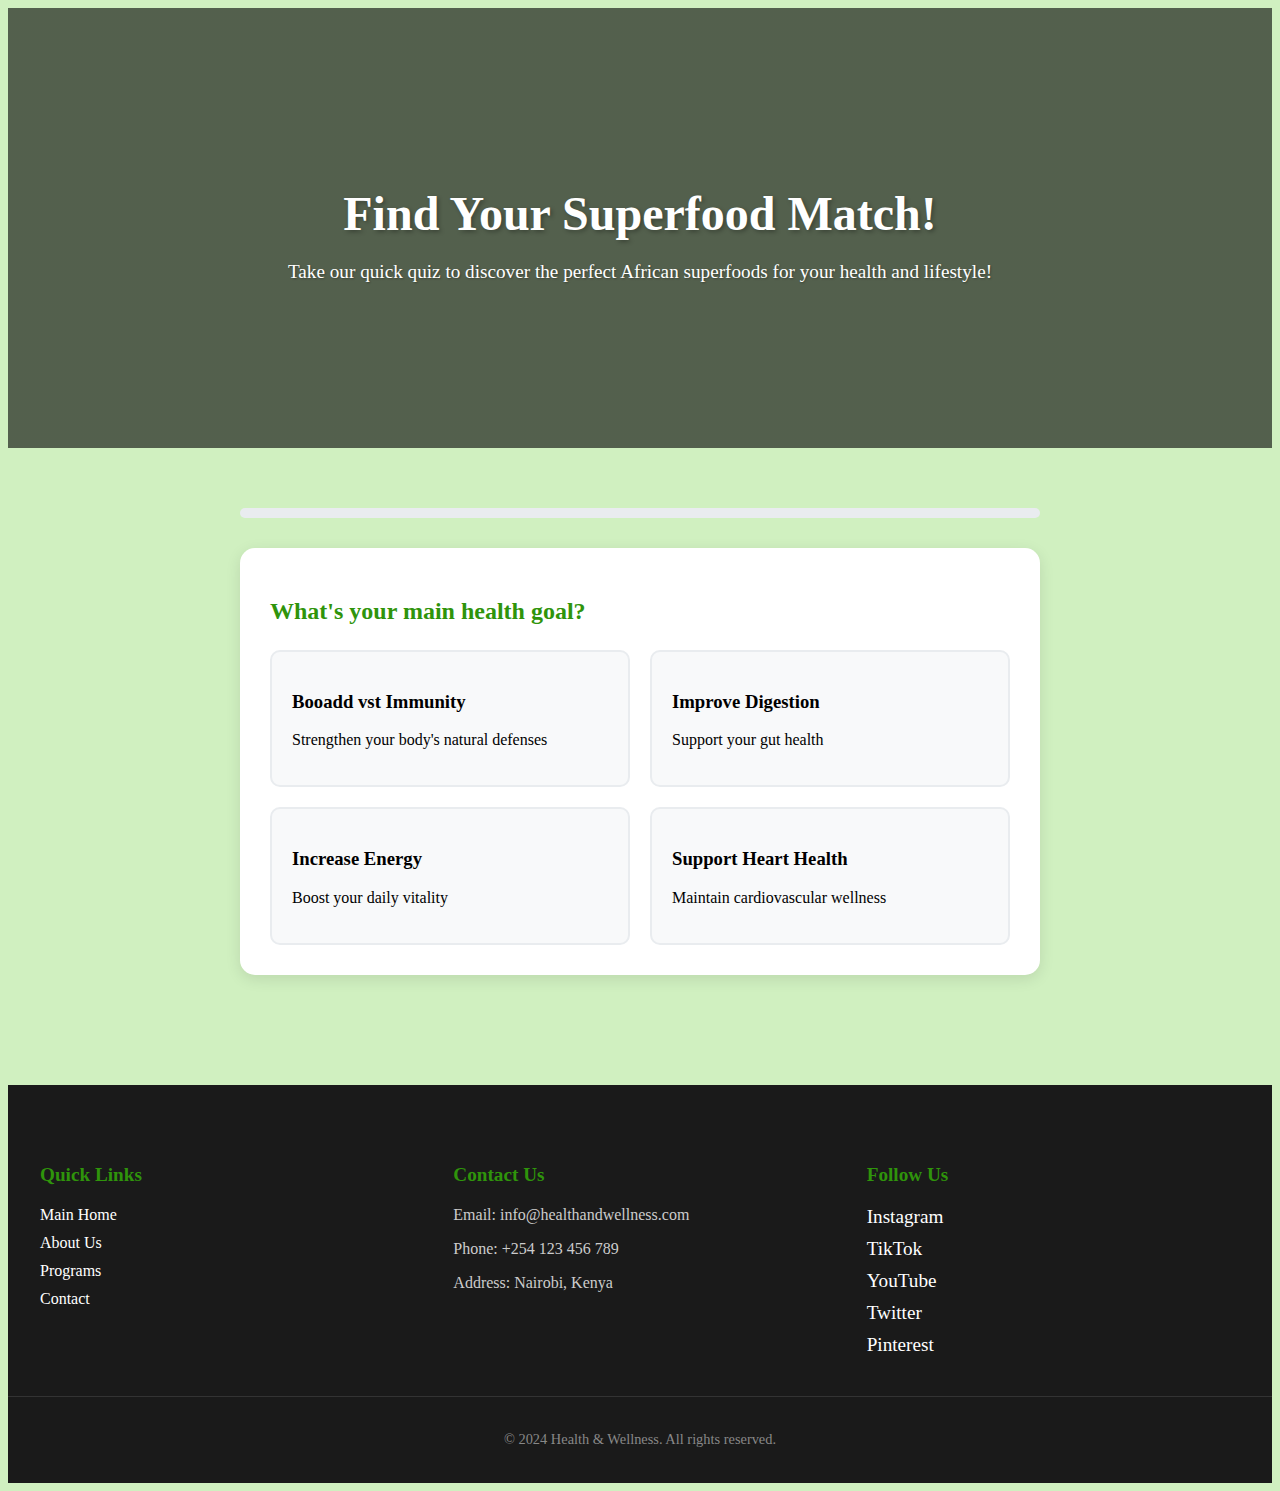
<file: quiz.html>
<!DOCTYPE html>
<html lang="en">
<head>
    <meta charset="UTF-8">
    <meta name="viewport" content="width=device-width, initial-scale=1.0">
    <title>Find Your Superfood Match - Health & Wellness</title>
    <link rel="stylesheet" href="style.css">
    <style>
        .quiz-hero {
            background: linear-gradient(rgba(0, 0, 0, 0.6), rgba(0, 0, 0, 0.6)),
                        url('https://images.unsplash.com/photo-1598009503747-f34d53b7df16?w=800&auto=format');
            background-size: cover;
            background-position: center;
            height: 400px;
            display: flex;
            align-items: center;
            justify-content: center;
            text-align: center;
            color: white;
            padding: 20px;
        }

        .quiz-hero-content {
            max-width: 800px;
        }

        .quiz-hero-content h1 {
            font-size: 3em;
            margin-bottom: 20px;
            text-shadow: 2px 2px 4px rgba(0, 0, 0, 0.3);
        }

        .quiz-hero-content p {
            font-size: 1.2em;
            text-shadow: 1px 1px 2px rgba(0, 0, 0, 0.3);
        }

        .quiz-container {
            max-width: 800px;
            margin: 40px auto;
            padding: 20px;
        }

        .quiz-question {
            background: white;
            border-radius: 15px;
            padding: 30px;
            margin-bottom: 30px;
            box-shadow: 0 4px 15px rgba(0, 0, 0, 0.1);
            display: none;
            animation: fadeIn 0.5s ease;
        }

        .quiz-question.active {
            display: block;
        }

        .question-text {
            font-size: 1.5em;
            margin-bottom: 25px;
            color: #2f940b;
        }

        .options-grid {
            display: grid;
            grid-template-columns: repeat(auto-fit, minmax(250px, 1fr));
            gap: 20px;
        }

        .option-card {
            background: #f8f9fa;
            border: 2px solid #e9ecef;
            border-radius: 10px;
            padding: 20px;
            cursor: pointer;
            transition: all 0.3s ease;
            position: relative;
            overflow: hidden;
        }

        .option-card::before {
            content: '';
            position: absolute;
            top: 0;
            left: 0;
            width: 100%;
            height: 100%;
            background-size: cover;
            background-position: center;
            opacity: 0.1;
            transition: opacity 0.3s ease;
        }

        .option-card:hover::before {
            opacity: 0.2;
        }

        .option-card[data-value="immunity"]::before {
            background-image: url('https://images.unsplash.com/photo-1576089172869-4f5e1c1f3a2f?w=500&auto=format');
        }

        .option-card[data-value="digestion"]::before {
            background-image: url('https://images.unsplash.com/photo-1547592166-23ac45744acd?w=500&auto=format');
        }

        .option-card[data-value="energy"]::before {
            background-image: url('https://images.unsplash.com/photo-1517838277536-f5f99be501cd?w=500&auto=format');
        }

        .option-card[data-value="heart"]::before {
            background-image: url('https://images.unsplash.com/photo-1579684385127-1ef15d508118?w=500&auto=format');
        }

        .option-card.selected {
            background: #e8f5e9;
            border-color: #2f940b;
        }

        .quiz-navigation {
            display: flex;
            justify-content: space-between;
            margin-top: 30px;
        }

        .nav-button {
            background: #2f940b;
            color: white;
            border: none;
            padding: 12px 25px;
            border-radius: 25px;
            cursor: pointer;
            transition: all 0.3s ease;
        }

        .nav-button:hover {
            background: #1f6b08;
            transform: translateY(-2px);
        }

        .nav-button:disabled {
            background: #ccc;
            cursor: not-allowed;
        }

        .progress-bar {
            width: 100%;
            height: 10px;
            background: #e9ecef;
            border-radius: 5px;
            margin-bottom: 30px;
            overflow: hidden;
        }

        .progress {
            width: 0%;
            height: 100%;
            background: #2f940b;
            transition: width 0.3s ease;
        }

        .result-section {
            text-align: center;
            padding: 40px;
            background: linear-gradient(135deg, #ffffff 0%, #f8f9fa 100%);
            border-radius: 25px;
            box-shadow: 0 8px 30px rgba(0, 0, 0, 0.1);
            display: none;
            position: relative;
            overflow: hidden;
            border: 2px solid #e8f5e9;
        }

        .result-section::before {
            content: '';
            position: absolute;
            top: 0;
            left: 0;
            width: 100%;
            height: 100%;
            background-image: url('https://images.unsplash.com/photo-1593691509543-c55fb32e5cee?w=800&auto=format');
            background-size: cover;
            background-position: center;
            opacity: 0.05;
            z-index: 0;
        }

        .result-section > * {
            position: relative;
            z-index: 1;
        }

        .superfood-icon {
            font-size: 5em;
            margin-bottom: 20px;
            animation: bounce 2s infinite;
            background: linear-gradient(135deg, #2f940b 0%, #1f6b08 100%);
            -webkit-background-clip: text;
            -webkit-text-fill-color: transparent;
            text-shadow: 2px 2px 4px rgba(0, 0, 0, 0.1);
        }

        .superfood-name {
            font-size: 2.5em;
            color: #2f940b;
            margin-bottom: 15px;
            font-weight: 700;
            text-shadow: 1px 1px 2px rgba(0, 0, 0, 0.1);
        }

        .personalized-message {
            font-size: 1.4em;
            color: #2f940b;
            margin: 20px 0;
            font-weight: 600;
            line-height: 1.6;
            padding: 15px 25px;
            background: rgba(47, 148, 11, 0.1);
            border-radius: 15px;
            display: inline-block;
            animation: fadeInUp 0.8s ease;
        }

        .superfood-description {
            font-size: 1.2em;
            color: #666;
            margin: 30px auto;
            line-height: 1.8;
            max-width: 600px;
            padding: 20px;
            background: white;
            border-radius: 15px;
            box-shadow: 0 4px 15px rgba(0, 0, 0, 0.05);
            animation: fadeInUp 1s ease;
        }

        .result-actions {
            display: flex;
            gap: 20px;
            justify-content: center;
            margin: 40px 0;
            flex-wrap: wrap;
            animation: fadeInUp 1.2s ease;
        }

        .action-btn {
            display: inline-flex;
            align-items: center;
            padding: 18px 35px;
            border-radius: 30px;
            text-decoration: none;
            font-weight: 600;
            transition: all 0.3s ease;
            border: none;
            cursor: pointer;
            font-size: 1.1em;
            text-transform: uppercase;
            letter-spacing: 1px;
        }

        .action-btn i {
            margin-right: 12px;
            font-size: 1.3em;
        }

        .download-btn {
            background: linear-gradient(135deg, #2f940b 0%, #1f6b08 100%);
            color: white;
            box-shadow: 0 4px 15px rgba(47, 148, 11, 0.3);
        }

        .download-btn:hover {
            transform: translateY(-3px);
            box-shadow: 0 6px 20px rgba(47, 148, 11, 0.4);
        }

        .retake-btn {
            background: white;
            color: #2f940b;
            border: 2px solid #2f940b;
        }

        .retake-btn:hover {
            background: #e8f5e9;
            transform: translateY(-3px);
            box-shadow: 0 4px 15px rgba(0, 0, 0, 0.1);
        }

        @keyframes fadeInUp {
            from {
                opacity: 0;
                transform: translateY(20px);
            }
            to {
                opacity: 1;
                transform: translateY(0);
            }
        }

        @keyframes bounce {
            0%, 100% { transform: translateY(0); }
            50% { transform: translateY(-10px); }
        }

        @media (max-width: 768px) {
            .quiz-container {
                padding: 15px;
            }

            .quiz-question {
                padding: 20px;
            }

            .question-text {
                font-size: 1.2em;
            }

            .options-grid {
                grid-template-columns: 1fr;
            }

            .result-section {
                padding: 30px 20px;
            }

            .superfood-name {
                font-size: 2em;
            }

            .personalized-message {
                font-size: 1.2em;
                padding: 12px 20px;
            }

            .result-actions {
                flex-direction: column;
                gap: 15px;
            }

            .action-btn {
                width: 100%;
                justify-content: center;
            }
        }

        #footer {
            background: #1a1a1a;
            color: white;
            padding: 60px 0 20px;
            margin-top: 60px;
        }

        .footer-content {
            max-width: 1200px;
            margin: 0 auto;
            display: grid;
            grid-template-columns: repeat(auto-fit, minmax(250px, 1fr));
            gap: 40px;
            padding: 0 20px;
        }

        .footer-section h3 {
            color: #2f940b;
            margin-bottom: 20px;
            font-size: 1.2em;
        }

        .footer-section ul {
            list-style: none;
            padding: 0;
        }

        .footer-section ul li {
            margin-bottom: 10px;
        }

        .footer-section ul li a {
            color: #fff;
            text-decoration: none;
            transition: color 0.3s ease;
        }

        .footer-section ul li a:hover {
            color: #2f940b;
        }

        .footer-section p {
            margin-bottom: 10px;
            color: #ccc;
        }

        .social-links {
    display: flex;
    flex-direction: column; /* Stack links vertically */
    gap: 10px; /* Adjust space between links */
}

.social-links a {
    color: white;
    font-size: 1.2em; /* Reduce size */
    transition: color 0.3s ease;
    text-decoration: none; /* Remove underline */
}

.social-links a:hover {
    color: #2f940b;
}


        .footer-bottom {
            text-align: center;
            margin-top: 40px;
            padding-top: 20px;
            border-top: 1px solid #333;
        }

        .footer-bottom p {
            color: #888;
            font-size: 0.9em;
        }

        @media (max-width: 768px) {
            .footer-content {
                grid-template-columns: 1fr;
                text-align: center;
            }

            .social-links {
                justify-content: center;
            }
        }
    </style>
</head>
<body>
    <div class="quiz-hero">
        <div class="quiz-hero-content">
            <h1>Find Your Superfood Match!</h1>
            <p>Take our quick quiz to discover the perfect African superfoods for your health and lifestyle!</p>
        </div>
    </div>

    <div class="quiz-container">
        <div class="progress-bar">
            <div class="progress"></div>
        </div>

        <div class="quiz-question active" data-question="1">
            <h2 class="question-text">What's your main health goal?</h2>
            <div class="options-grid">
                <div class="option-card" data-value="immunity">
                    <h3>Booadd  vst Immunity</h3>
                    <p>Strengthen your body's natural defenses</p>
                </div>
                <div class="option-card" data-value="digestion">
                    <h3>Improve Digestion</h3>
                    <p>Support your gut health</p>
                </div>
                <div class="option-card" data-value="energy">
                    <h3>Increase Energy</h3>
                    <p>Boost your daily vitality</p>
                </div>
                <div class="option-card" data-value="heart">
                    <h3>Support Heart Health</h3>
                    <p>Maintain cardiovascular wellness</p>
                </div>
            </div>
        </div>

        <div class="quiz-question" data-question="2">
            <h2 class="question-text">How do you prefer consuming superfoods?</h2>
            <div class="options-grid">
                <div class="option-card" data-value="smoothies">
                    <h3>Smoothies</h3>
                    <p>Quick and refreshing drinks</p>
                </div>
                <div class="option-card" data-value="teas">
                    <h3>Teas</h3>
                    <p>Warm and comforting beverages</p>
                </div>
                <div class="option-card" data-value="cooking">
                    <h3>Cooking</h3>
                    <p>Incorporated into meals</p>
                </div>
                <div class="option-card" data-value="supplements">
                    <h3>Supplements</h3>
                    <p>Easy-to-take capsules or powders</p>
                </div>
            </div>
        </div>

        <div class="quiz-question" data-question="3">
            <h2 class="question-text">What's your activity level?</h2>
            <div class="options-grid">
                <div class="option-card" data-value="sedentary">
                    <h3>Sedentary</h3>
                    <p>Mostly sitting or light activity</p>
                </div>
                <div class="option-card" data-value="moderate">
                    <h3>Moderate</h3>
                    <p>Regular light exercise</p>
                </div>
                <div class="option-card" data-value="active">
                    <h3>Active</h3>
                    <p>Regular moderate exercise</p>
                </div>
                <div class="option-card" data-value="highly-active">
                    <h3>Highly Active</h3>
                    <p>Intensive regular exercise</p>
                </div>
            </div>
        </div>

        <div class="quiz-question" data-question="4">
            <h2 class="question-text">Do you have any dietary restrictions?</h2>
            <div class="options-grid">
                <div class="option-card" data-value="vegan">
                    <h3>Vegan</h3>
                    <p>No animal products</p>
                </div>
                <div class="option-card" data-value="gluten-free">
                    <h3>Gluten-free</h3>
                    <p>No wheat or gluten</p>
                </div>
                <div class="option-card" data-value="no-restrictions">
                    <h3>No Restrictions</h3>
                    <p>Eat everything</p>
                </div>
                <div class="option-card" data-value="low-carb">
                    <h3>Low-carb</h3>
                    <p>Limited carbohydrates</p>
                </div>
            </div>
        </div>

        <div class="quiz-question" data-question="5">
            <h2 class="question-text">What's your biggest wellness challenge?</h2>
            <div class="options-grid">
                <div class="option-card" data-value="fatigue">
                    <h3>Fatigue</h3>
                    <p>Low energy levels</p>
                </div>
                <div class="option-card" data-value="skin">
                    <h3>Skin Health</h3>
                    <p>Looking for better skin</p>
                </div>
                <div class="option-card" data-value="gut">
                    <h3>Gut Health</h3>
                    <p>Digestive issues</p>
                </div>
                <div class="option-card" data-value="weight">
                    <h3>Weight Management</h3>
                    <p>Maintaining healthy weight</p>
                </div>
            </div>
        </div>

        <div class="result-section">
            <div class="superfood-icon">🌿</div>
            <h2 class="superfood-name">Your Perfect Superfood Match</h2>
            <p class="personalized-message"></p>
            <p class="superfood-description"></p>
            <div class="result-actions">
                <a href="#" class="action-btn download-btn">
                    <i class="fas fa-download"></i> Download Your Superfood Guide
                </a>
                <button class="action-btn retake-btn" onclick="retakeQuiz()">
                    <i class="fas fa-redo"></i> Retake Quiz
                </button>
            </div>
        </div>
    </div>

    <footer id="footer">
        <div class="footer-content">
            <div class="footer-section">
                <h3>Quick Links</h3>
                <ul>
                    <li><a href="index.html">Main Home</a></li>
                    <li><a href="index.html#about">About Us</a></li>
                    <li><a href="index.html#wellness-articles">Programs</a></li>
                    <li><a href="index.html#contact">Contact</a></li>
                </ul>
            </div>
            <div class="footer-section">
                <h3>Contact Us</h3>
                <p>Email: info@healthandwellness.com</p>
                <p>Phone: +254 123 456 789</p>
                <p>Address: Nairobi, Kenya</p>
            </div>
            <div class="footer-section">
                <h3>Follow Us</h3>
                <div class="social-links">
                    <a href="https://www.instagram.com/health_and_wellness_254?igsh=ajh6M3MwNXhrbjBq" target="_blank"><i class="fab fa-instagram"></i> Instagram</a>
                    <a href="https://www.tiktok.com/@wholebodywellness29?_t=ZM-8upmIcXGKUX&_r=1" target="_blank"><i class="fab fa-tiktok"></i> TikTok</a>
                    <a href="https://www.youtube.com/@healthandwellnessspot" target="_blank"><i class="fab fa-youtube"></i> YouTube</a>
                    <a href="https://x.com/NutritionTipzzz?t=PKk7m4TR4_QXq7apO0rPdw&s=08" target="_blank"><i class="fab fa-twitter"></i> Twitter</a>
                    <a href="https://www.pinterest.com/wholeb0dywellness/" target="_blank"><i class="fab fa-pinterest"></i> Pinterest</a>
                </div>
            </div>
        </div>
        <div class="footer-bottom">
            <p>&copy; 2024 Health & Wellness. All rights reserved.</p>
        </div>
    </footer>

    <script>
        const questions = document.querySelectorAll('.quiz-question');
        const options = document.querySelectorAll('.option-card');
        const progressBar = document.querySelector('.progress');
        const resultSection = document.querySelector('.result-section');
        let currentQuestion = 1;
        let answers = [];

        // Superfood recommendations based on answers
        const superfoods = {
            'immunity-smoothies-sedentary-no-restrictions-fatigue': {
                icon: '🌿',
                name: 'Moringa',
                description: 'Moringa is your perfect match! Packed with vitamins, minerals, and antioxidants, it\'s ideal for boosting immunity and energy levels. Try adding moringa powder to your morning smoothies for a powerful health boost!',
                package: 'basic'
            },
            'digestion-teas-moderate-vegan-gut': {
                icon: '🍵',
                name: 'Hibiscus Tea',
                description: 'Hibiscus tea is your ideal superfood! Rich in antioxidants and known for its digestive benefits, it\'s perfect for supporting gut health. Enjoy it as a refreshing tea throughout the day.',
                package: 'premium'
            },
            'energy-cooking-active-gluten-free-weight': {
                icon: '🍠',
                name: 'Sweet Potato',
                description: 'Sweet potato is your perfect match! A nutrient-dense superfood that provides sustained energy and supports weight management. Incorporate it into your meals for a healthy, filling option.',
                package: 'premium'
            },
            'heart-supplements-highly-active-low-carb-skin': {
                icon: '🥑',
                name: 'Baobab',
                description: 'Baobab is your ideal superfood! Rich in vitamin C and antioxidants, it supports heart health and skin vitality. Take it as a supplement or add the powder to your post-workout smoothies.',
                package: 'family'
            }
        };

        // Update progress bar
        function updateProgress() {
            const progress = ((currentQuestion - 1) / (questions.length - 1)) * 100;
            progressBar.style.width = `${progress}%`;
        }

        // Show/hide questions
        function showQuestion(questionNumber) {
            questions.forEach(q => q.classList.remove('active'));
            questions[questionNumber - 1].classList.add('active');
            updateProgress();
        }

        // Handle option selection
        options.forEach(option => {
            option.addEventListener('click', () => {
                const question = option.closest('.quiz-question');
                const questionOptions = question.querySelectorAll('.option-card');
                questionOptions.forEach(opt => opt.classList.remove('selected'));
                option.classList.add('selected');

                // Automatically progress to next question after a short delay
                setTimeout(() => {
                    if (currentQuestion < questions.length) {
                        currentQuestion++;
                        showQuestion(currentQuestion);
                    } else {
                        showResults();
                    }
                }, 500);
            });
        });

        // Show results
        function showResults() {
            const answerKey = answers.join('-');
            const superfood = superfoods[answerKey] || {
                icon: '🌿',
                name: 'Moringa',
                description: 'Moringa is your perfect match! Packed with vitamins, minerals, and antioxidants, it\'s ideal for boosting immunity and energy levels. Try adding moringa powder to your morning smoothies for a powerful health boost!',
                package: 'basic'
            };

            document.querySelector('.superfood-icon').textContent = superfood.icon;
            document.querySelector('.superfood-name').textContent = superfood.name;
            document.querySelector('.superfood-description').textContent = superfood.description;
            
            // Add personalized message with animation
            const personalizedMessage = `Great choice! Your body craves ${superfood.name}. This nutrient powerhouse will help you achieve your wellness goals!`;
            const messageElement = document.querySelector('.personalized-message');
            messageElement.textContent = personalizedMessage;
            messageElement.style.opacity = '0';
            messageElement.style.transform = 'translateY(20px)';
            
            // Trigger animations
            setTimeout(() => {
                messageElement.style.opacity = '1';
                messageElement.style.transform = 'translateY(0)';
            }, 100);
            
            resultSection.classList.add('active');
        }

        function retakeQuiz() {
            currentQuestion = 1;
            answers = [];
            document.querySelectorAll('.option-card').forEach(card => card.classList.remove('selected'));
            document.querySelector('.result-section').classList.remove('active');
            showQuestion(1);
        }
    </script>
</body>
</html>
</file>
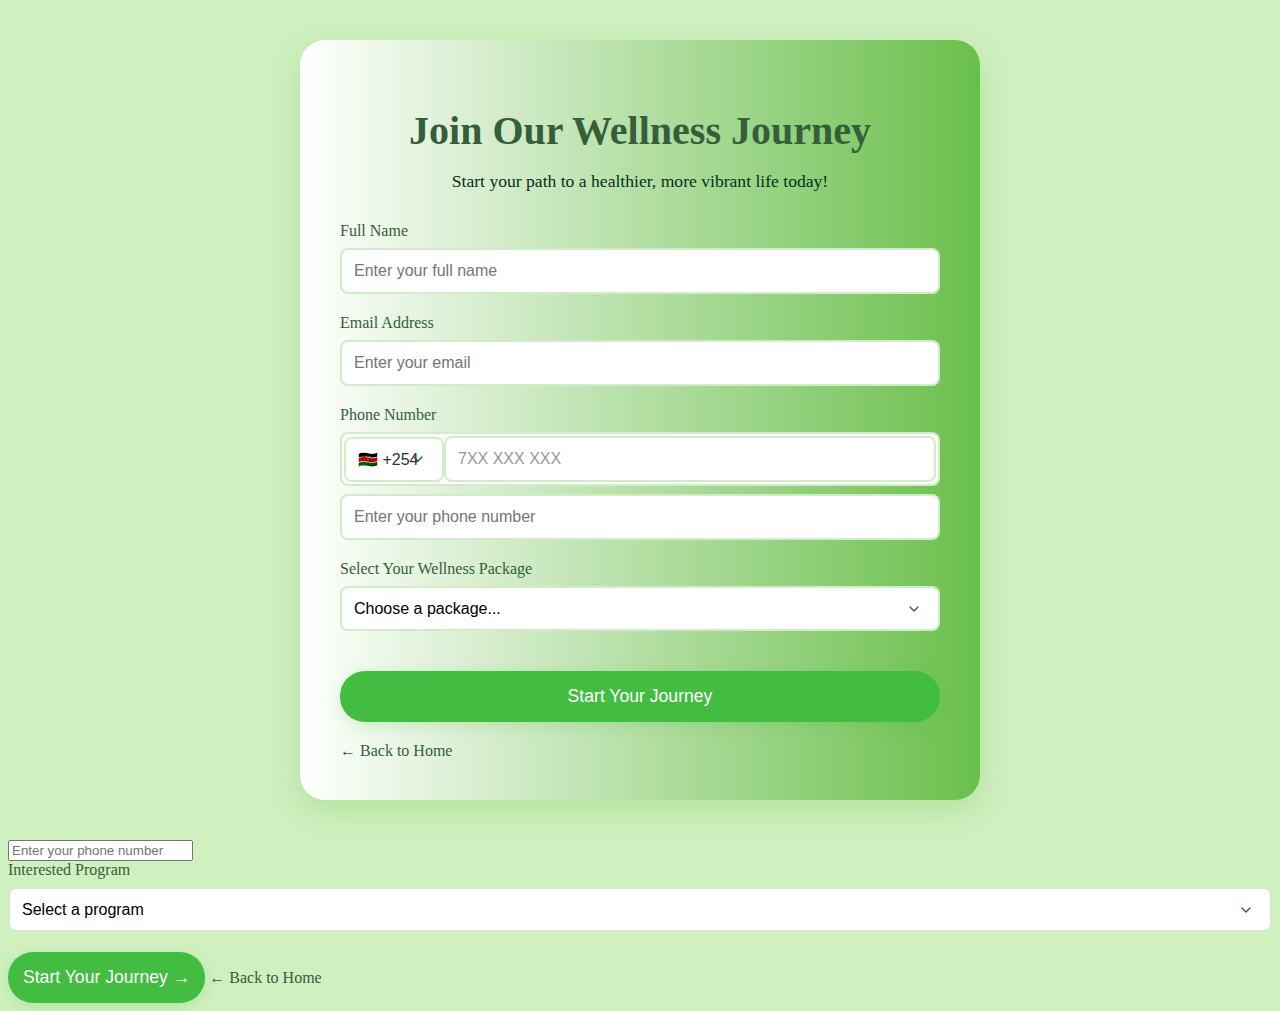
<file: signUp.html>
<!DOCTYPE html>
<html lang="en">
<head>
    <meta charset="UTF-8">
    <meta name="viewport" content="width=device-width, initial-scale=1.0">
    <title>Sign Up - Health and Wellness</title>
    <link rel="stylesheet" href="style.css">
    <style>
        .signup-container {
            width: 90%;
            max-width: 600px;
            margin: 40px auto;
            padding: 40px;
            background: linear-gradient(to right, #FFFFFF, #6ABF4B);
            border-radius: 25px;
            box-shadow: 0 10px 30px rgba(106, 191, 75, 0.3);
            transition: transform 0.3s ease, opacity 0.3s ease;
        }

        .signup-container.fade-out {
            opacity: 0;
            transform: translateY(20px);
        }

        .signup-header {
            text-align: center;
            margin-bottom: 30px;
        }

        .signup-header h1 {
            color: #355e3b;
            font-size: 2.5em;
            margin-bottom: 10px;
            font-family: 'Noto Serif Display', serif;
        }

        .signup-header p {
            color: #013220;
            font-size: 1.1em;
        }

        .signup-form {
            display: flex;
            flex-direction: column;
            gap: 20px;
        }

        .form-group {
            display: flex;
            flex-direction: column;
            gap: 8px;
        }

        .form-group label {
            color: #355e3b;
            font-weight: 500;
        }

        .form-group input, .form-group select {
            padding: 12px;
            border: 2px solid rgba(106, 191, 75, 0.3);
            border-radius: 8px;
            font-size: 1em;
            transition: all 0.3s ease;
            background-color: white;
        }

        .form-group input:focus, .form-group select:focus {
            outline: none;
            border-color: #6ABF4B;
            box-shadow: 0 0 10px rgba(106, 191, 75, 0.2);
        }

        .form-group select {
            padding: 12px;
            border: 2px solid rgba(106, 191, 75, 0.3);
            border-radius: 8px;
            font-size: 1em;
            transition: all 0.3s ease;
            background-color: white;
            cursor: pointer;
            appearance: none;
            background-image: url("data:image/svg+xml;charset=UTF-8,%3csvg xmlns='http://www.w3.org/2000/svg' viewBox='0 0 24 24' fill='none' stroke='%23355e3b' stroke-width='2' stroke-linecap='round' stroke-linejoin='round'%3e%3cpolyline points='6 9 12 15 18 9'%3e%3c/polyline%3e%3c/svg%3e");
            background-repeat: no-repeat;
            background-position: right 1rem center;
            background-size: 1em;
        }

        .form-group select:focus {
            outline: none;
            border-color: #6ABF4B;
            box-shadow: 0 0 10px rgba(106, 191, 75, 0.2);
        }

        .form-group select option {
            padding: 12px;
            background-color: white;
            color: #333;
        }

        .submit-btn {
            background-color: rgb(66, 189, 66);
            color: white;
            padding: 15px;
            border: none;
            border-radius: 25px;
            font-size: 1.1em;
            cursor: pointer;
            transition: all 0.3s ease;
            margin-top: 20px;
            box-shadow: 0 4px 15px rgba(66, 189, 66, 0.2);
        }

        .submit-btn:hover {
            background-color: #2f940b;
            transform: translateY(-2px);
            box-shadow: 0 6px 20px rgba(47, 148, 11, 0.3);
        }

        .back-link {
            display: inline-block;
            margin-top: 20px;
            color: #355e3b;
            text-decoration: none;
            transition: color 0.3s ease;
        }

        .back-link:hover {
            color: #2f940b;
        }

        .error-message {
            color: #dc3545;
            font-size: 0.9em;
            margin-top: 5px;
            display: none;
        }

        .phone-input-group {
            position: relative;
            display: flex;
            align-items: center;
            background: white;
            border: 2px solid rgba(106, 191, 75, 0.3);
            border-radius: 8px;
            padding: 2px;
        }

        .country-select {
            position: relative;
            background: white;
            border: none;
            color: #333;
            font-size: 0.9em;
            cursor: pointer;
            padding: 10px;
            border-right: 1px solid rgba(106, 191, 75, 0.3);
            min-width: 100px;
        }

        .country-select:focus {
            outline: none;
        }

        .country-select option {
            background: white;
            color: #333;
            padding: 10px;
        }

        .phone-input {
            flex: 1;
            padding: 10px;
            border: none;
            font-size: 1em;
            color: #333;
            background: white;
        }

        .phone-input:focus {
            outline: none;
        }

        .phone-input::placeholder {
            color: #999;
        }

        .phone-input-group:focus-within {
            border-color: #6ABF4B;
            box-shadow: 0 0 10px rgba(106, 191, 75, 0.2);
        }

        @media (max-width: 600px) {
            .signup-container {
                width: 95%;
                padding: 20px;
                margin: 20px auto;
            }
        }

        .success-message {
            text-align: center;
            padding: 20px;
            background: rgba(255, 255, 255, 0.9);
            border-radius: 8px;
            margin-top: 20px;
            animation: fadeIn 0.5s ease;
        }

        .success-content {
            display: flex;
            flex-direction: column;
            align-items: center;
            gap: 15px;
        }

        .success-content h2 {
            color: #355e3b;
            font-size: 1.5em;
            margin: 0;
        }

        .loading-spinner {
            width: 40px;
            height: 40px;
            border: 4px solid rgba(106, 191, 75, 0.3);
            border-top: 4px solid #6ABF4B;
            border-radius: 50%;
            animation: spin 1s linear infinite;
        }

        @keyframes spin {
            0% { transform: rotate(0deg); }
            100% { transform: rotate(360deg); }
        }

        @keyframes fadeIn {
            from { opacity: 0; transform: translateY(-10px); }
            to { opacity: 1; transform: translateY(0); }
        }
    </style>
</head>
<body>
    <div class="signup-container">
        <div class="signup-header">
            <h1>Join Our Wellness Journey</h1>
            <p>Start your path to a healthier, more vibrant life today!</p>
        </div>

        <form class="signup-form" id="signupForm">


        <form class="signup-form" id="signupForm" onsubmit="handleSubmit(event)">

        <form class="signup-form" action="#" method="POST">
            <div class="form-group">
                <label for="fullname">Full Name</label>
                <input type="text" id="fullname" name="fullname" required placeholder="Enter your full name">
                <div class="error-message" id="fullnameError"></div>
            </div>
            <div class="form-group">
                <label for="email">Email Address</label>
                <input type="email" id="email" name="email" required placeholder="Enter your email">
                <div class="error-message" id="emailError"></div>
            </div>
            <div class="form-group">
                <label for="phone">Phone Number</label>
                <div class="phone-input-group">
                    <select class="country-select" id="country-code">
                        <option value="+254" selected>🇰🇪 +254</option>
                        <option value="+255">🇹🇿 +255</option>
                        <option value="+256">🇺🇬 +256</option>
                        <option value="+250">🇷🇼 +250</option>
                        <option value="+27">🇿🇦 +27</option>
                        <option value="+234">🇳🇬 +234</option>
                        <option value="+233">🇬🇭 +233</option>
                        <option value="+20">🇪🇬 +20</option>
                        <option value="+1">🇺🇸 +1</option>
                        <option value="+44">🇬🇧 +44</option>
                        <option value="+33">🇫🇷 +33</option>
                        <option value="+49">🇩🇪 +49</option>
                        <option value="+39">🇮🇹 +39</option>
                        <option value="+34">🇪🇸 +34</option>
                        <option value="+31">🇳🇱 +31</option>
                        <option value="+46">🇸🇪 +46</option>
                        <option value="+47">🇳🇴 +47</option>
                        <option value="+45">🇩🇰 +45</option>
                        <option value="+358">🇫🇮 +358</option>
                        <option value="+353">🇮🇪 +353</option>
                        <option value="+351">🇵🇹 +351</option>
                        <option value="+30">🇬🇷 +30</option>
                        <option value="+43">🇦🇹 +43</option>
                        <option value="+41">🇨🇭 +41</option>
                        <option value="+32">🇧🇪 +32</option>
                        <option value="+48">🇵🇱 +48</option>
                        <option value="+36">🇭🇺 +36</option>
                        <option value="+40">🇷🇴 +40</option>
                        <option value="+420">🇨🇿 +420</option>
                        <option value="+421">🇸🇰 +421</option>
                        <option value="+386">🇸🇮 +386</option>
                        <option value="+385">🇭🇷 +385</option>
                        <option value="+382">🇲🇪 +382</option>
                        <option value="+381">🇷🇸 +381</option>
                        <option value="+389">🇲🇰 +389</option>
                        <option value="+355">🇦🇱 +355</option>
                        <option value="+359">🇧🇬 +359</option>
                        <option value="+372">🇪🇪 +372</option>
                        <option value="+371">🇱🇻 +371</option>
                        <option value="+370">🇱🇹 +370</option>
                        <option value="+375">🇧🇾 +375</option>
                        <option value="+380">🇺🇦 +380</option>
                        <option value="+373">🇲🇩 +373</option>
                        <option value="+374">🇦🇲 +374</option>
                        <option value="+995">🇬🇪 +995</option>
                        <option value="+994">🇦🇿 +994</option>
                        <option value="+7">🇷🇺 +7</option>
                        <option value="+90">🇹🇷 +90</option>
                        <option value="+92">🇵🇰 +92</option>
                        <option value="+91">🇮🇳 +91</option>
                        <option value="+86">🇨🇳 +86</option>
                        <option value="+81">🇯🇵 +81</option>
                        <option value="+82">🇰🇷 +82</option>
                        <option value="+84">🇻🇳 +84</option>
                        <option value="+66">🇹🇭 +66</option>
                        <option value="+60">🇲🇾 +60</option>
                        <option value="+62">🇮🇩 +62</option>
                        <option value="+63">🇵🇭 +63</option>
                        <option value="+65">🇸🇬 +65</option>
                        <option value="+61">🇦🇺 +61</option>
                        <option value="+64">🇳🇿 +64</option>
                    </select>
                    <input type="tel" id="phone" name="phone" class="phone-input" placeholder="7XX XXX XXX" required>
                </div>
                <div class="error-message" id="phoneError"></div>


                <input type="tel" id="phone" name="phone" required placeholder="Enter your phone number">
            </div>
            <div class="form-group">
                <label for="package">Select Your Wellness Package</label>
                <select id="package" name="package" required>
                    <option value="">Choose a package...</option>
                    <option value="basic">Basic Wellness Package</option>
                    <option value="premium">Premium Wellness Journey</option>
                    <option value="family">Family Wellness Plan</option>
                </select>
                <div class="error-message" id="packageError"></div>
            </div>
            <button type="submit" class="submit-btn">Start Your Journey</button>
        </form>
        <a href="index.html" class="back-link">← Back to Home</a>
    </div>

    <script>
        document.getElementById('signupForm').addEventListener('submit', function(e) {
            e.preventDefault();
            
            // Get form values
            const name = document.getElementById('fullname').value;
            const email = document.getElementById('email').value;
            const countryCode = document.getElementById('country-code').value;
            const phone = document.getElementById('phone').value;
            const package = document.getElementById('package').value;
            
            // Validate form
            if (!name || !email || !phone || !package) {
                const packageError = document.getElementById('packageError');
                packageError.textContent = 'Please select a package to continue';
                packageError.style.display = 'block';
                return;
            }
            
            // Show success message
            const successMessage = document.createElement('div');
            successMessage.className = 'success-message';
            successMessage.innerHTML = `
                <div class="success-content">
                    <h2>Thank you for signing up! Your wellness journey starts now. Redirecting you to your personalized plan... 🚀</h2>
                    <div class="loading-spinner"></div>
                </div>
            `;
            
            // Replace form with success message
            this.style.display = 'none';
            this.parentNode.insertBefore(successMessage, this);
            
            // Redirect based on package selection
            setTimeout(() => {
                switch(package) {
                    case 'basic':
                        window.location.href = 'basic.html';
                        break;
                    case 'premium':
                        window.location.href = 'premium.html';
                        break;
                    case 'family':
                        window.location.href = 'family.html';
                        break;
                }
            }, 3000);
        });

        // Phone number validation
        const phoneInput = document.getElementById('phone');
        phoneInput.addEventListener('input', function(e) {
            // Remove any non-digit characters
            let value = this.value.replace(/\D/g, '');
            
            // Limit to 9 digits
            if (value.length > 9) {
                value = value.slice(0, 9);
            }
            
            // Format the number with spaces
            if (value.length > 0) {
                value = value.match(new RegExp('.{1,3}', 'g')).join(' ');
            }
            
            this.value = value;
        });

        // Set default package if coming from a specific package link
        window.addEventListener('load', function() {
            const packageParam = new URLSearchParams(window.location.search).get('package');
            if (packageParam) {
                document.getElementById('package').value = packageParam;
            }
        });
    </script>

                <input type="tel" id="phone" name="phone" placeholder="Enter your phone number">
            </div>
            <div class="form-group">
                <label for="program">Interested Program</label>
                <select id="program" name="program" required>
                    <option value="">Select a program</option>
                    <option value="healthy-meals">Healthy Meals</option>
                    <option value="personal-coaching">Personal Coaching</option>
                    <option value="nutrition-plan">Nutrition Plan</option>
                    <option value="wellness-workshop">Wellness Workshop</option>
                </select>
            </div>
            <button type="submit" class="submit-btn">Start Your Journey →</button>
        </form>
        <a href="index.html" class="back-link">← Back to Home</a>
    </div>

</body>
</html>
</file>
<file: style.css>
body {
  background-color: #d0f0c0;
  font-family: "Lora", serif;
  font-optical-sizing: auto;
  font-weight: 300;
  font-style: normal; 
}

/* Styling for page body.*/
#health-wellness {

    max-width: 1400px;
    margin: 20px auto;
    border-radius: 10px;
}


#nav-bar {
    display: flex;
    justify-content: space-between;
    align-items: center;
    padding: 1rem 4rem;
    background-color: rgba(255, 255, 255, 0.98);
    position: fixed;
    width: 100%;
    top: 0;
    z-index: 1000;
    box-shadow: 0 2px 15px rgba(0, 0, 0, 0.08);
    backdrop-filter: blur(10px);
}

.logo {
    display: flex;
    align-items: center;
    gap: 12px;
    font-family: 'Playfair Display', serif;
    font-size: 2.2rem;
    font-weight: 700;
    text-decoration: none;
    letter-spacing: 1px;
    padding: 0.5rem 0;
}

.logo-symbol {
    font-size: 2.4rem;
    display: inline-block;
    animation: gentleFloat 3s ease-in-out infinite;
}

.logo-text {
    background: linear-gradient(135deg, #2c3e50 0%, #27ae60 100%);
    -webkit-background-clip: text;
    -webkit-text-fill-color: transparent;
    position: relative;
}

.logo-text::after {
    content: '';
    position: absolute;
    bottom: -2px;
    left: 0;
    width: 100%;
    height: 2px;
    background: linear-gradient(90deg, transparent, #27ae60, transparent);
    transform: scaleX(0);
    transform-origin: center;
    transition: transform 0.3s ease;
}

.logo:hover .logo-text::after {
    transform: scaleX(1);
}

@keyframes gentleFloat {
    0%, 100% {
        transform: translateY(0);
    }
    50% {
        transform: translateY(-5px);
    }
}

#nav-bar ul {
    display: flex;
    list-style: none;
    margin: 0;
    padding: 0;
    gap: 2.5rem;
    align-items: center;
}

#nav-bar li {
    position: relative;
}

.nav-link {
    color: #355e3b;
    text-decoration: none;
    font-size: 1.1rem;
    font-weight: 500;
    padding: 0.5rem 0;
    transition: color 0.3s ease;
    position: relative;
}

.nav-link::after {
    content: '';
    position: absolute;
    bottom: 0;
    left: 0;
    width: 100%;
    height: 2px;
    background: linear-gradient(90deg, #2f940b, #6ABF4B);
    transform: scaleX(0);
    transform-origin: right;
    transition: transform 0.3s ease;
}

.nav-link:hover {
    color: #2f940b;
}

.nav-link:hover::after {
    transform: scaleX(1);
    transform-origin: left;
}

/* Mobile Navigation Styles */
@media (max-width: 1024px) {
    #nav-bar {
        padding: 1rem 2rem;
    }

    #nav-bar ul {
        gap: 2rem;
    }
}

@media (max-width: 768px) {
    #nav-bar {
        padding: 1rem;
    }

    #nav-bar ul {
        display: none;
        position: absolute;
        top: 100%;
        left: 0;
        width: 100%;
        background: rgba(255, 255, 255, 0.98);
        flex-direction: column;
        padding: 1rem 0;
        gap: 1rem;
        box-shadow: 0 4px 15px rgba(0, 0, 0, 0.1);
    }

    #nav-bar ul.active {
        display: flex;
    }

    #nav-bar li {
        width: 100%;
        text-align: center;
    }

    .nav-link {
        display: block;
        padding: 0.8rem 1rem;
        width: 100%;
        transition: background-color 0.3s ease;
    }

    .nav-link:hover {
        background-color: rgba(106, 191, 75, 0.1);
    }

    .nav-link::after {
        display: none;
    }

    .logo {
        font-size: 1.8rem;
    }

    .logo-symbol {
        font-size: 2rem;
    }

nav ul {
    float: right;
    margin-right: 2em;
    margin-top: 1em;
    margin-bottom: 2em;

  max-width: 1400px;
  margin: 20px auto;
  border-radius: 10px;
}

nav ul {
  float: right;
  margin-right: 2em;
  margin-top: 1em;
  margin-bottom: 2em;

}

nav li {
  display: inline;
  padding: 1em;
  display: inline-block;
}

a {
  text-decoration: none;
  color: #355e3b;

}

/* Styling for hero section */
.first {

    width: 90%;
    height: 90vh;
    background: linear-gradient(to right, #FFFFFF, #6ABF4B);
    position: relative;
    display: flex;
    justify-content: left;
    align-items: left;
    margin: 0 auto;
    padding: 40px 40px;
    border-radius: 25px;
    box-shadow: 0 10px 30px rgba(106, 191, 75, 0.3),
                0 15px 45px rgba(53, 94, 59, 0.2);

  width: 90%;
  height: 90vh;
  background: linear-gradient(to right, #FFFFFF, #6ABF4B);
  position: relative;
  display: flex;
  justify-content: left;
  align-items: left;
  margin: 0 auto;
  padding: 40px 40px;
  border-radius: 25px;
  box-shadow: 0 10px 30px rgba(106, 191, 75, 0.3),
              0 15px 45px rgba(53, 94, 59, 0.2);

}

.About {
  padding: 40px 0 0 50px;
}

.headline {
  margin-top: 40px;
  line-height: 1.3;
  font-size: 48px;
  font-weight: 300;
  color: #355e3b;
  font-family: 'Noto Serif Display', serif;
  text-transform: capitalize;
}

.Home {
  font-family: 'Noto Serif Display', serif;
  color: #916a2f;
}

.details {
  color: #013220;
  font-size: 16px;
  line-height: 24px;
  font-weight: 300;
}

.home-img {

    position: absolute;
    top: 50%;
    right: 5%;
    transform: translateY(-50%);
    width: 450px;
    height: 450px;
    border-radius: 50%;
    border: 8px solid #2f940b;
    object-fit: cover;
    box-shadow: 0 10px 30px rgba(47, 148, 11, 0.3),
                0 15px 45px rgba(106, 191, 75, 0.2);
    transition: transform 0.3s ease, box-shadow 0.3s ease;
}

.home-img:hover {
    transform: translateY(-52%);
    box-shadow: 0 15px 40px rgba(47, 148, 11, 0.4),
                0 20px 50px rgba(106, 191, 75, 0.3);

  position: absolute;
  top: 10%;
  left: 65%;
  width: 400px;
  height: 400px;
  border-radius: 50%;
  border: 5px solid #355e3b;

}


/*Styling for get started button*/
.getStarted {

    background-color: rgb(66, 189, 66);
    width: fit-content;
    min-width: 140px;
    height: auto;
    border-radius: 25px;
    padding: 12px 25px;
    transition: all 0.3s ease;
    cursor: pointer;
    box-shadow: 0 4px 15px rgba(66, 189, 66, 0.2);
}

.getStarted:hover {
    background-color: #2f940b;
    transform: translateY(-2px);
    box-shadow: 0 6px 20px rgba(47, 148, 11, 0.3);
}

.getStarted a {
    color: white;
    text-decoration: none;
    font-size: 1.1em;
    font-weight: 500;
    display: flex;
    align-items: center;
    gap: 8px;
}

.getStarted .arrow {
    display: inline-block;
    transition: transform 0.3s ease;
    font-size: 1.2em;
}

.getStarted:hover .arrow {
    transform: translateX(5px);
}

/* About Section */
#about {
    width: 90%;
    height: 100vh;
    padding: 40px 40px;
    text-align: center;
    background: linear-gradient(to right, #FFFFFF, #6ABF4B);
    margin: 20px auto;
    position: relative;
    border-radius: 25px;
    box-shadow: 0 10px 30px rgba(106, 191, 75, 0.3),
                0 15px 45px rgba(53, 94, 59, 0.2);
}

#abouth2 {
    margin-bottom: 20px;
    font-size: 2em;
    color: #2e7f11;
    text-align: left;
}

.offerings-box {
    position: relative;
    display: grid;
    grid-template-columns: repeat(2, 1fr);
    gap: 30px;
    padding: 30px;
    padding-left: 70px;
    padding-right: 70px;
    background-color: #fff;
    border: 1px solid rgba(106, 191, 75, 0.1);
    border-radius: 15px;
    overflow: hidden;
    width: calc(100% - 140px);
    box-shadow: 0 5px 15px rgba(106, 191, 75, 0.08);
}

/* Navigation Buttons */
.nav-button {
    position: absolute;
    top: 50%;
    transform: translateY(-50%);
    width: 45px;
    height: 45px;
    border: none;
    border-radius: 50%;
    background-color: rgba(106, 191, 75, 0.9);
    color: white;
    font-size: 24px;
    cursor: pointer;
    display: flex;
    justify-content: center;
    align-items: center;
    transition: all 0.3s ease;
    z-index: 10;
}

.nav-button:hover {
    background-color: #2f940b;
    box-shadow: 0 0 15px rgba(47, 148, 11, 0.4);
    transform: translateY(-50%) scale(1.1);
}

.nav-button.prev {
    left: 10px;
}

.nav-button.next {
    right: 10px;

  background-color: rgb(66, 189, 66);
  width: fit-content;
  min-width: 140px;
  height: auto;
  border-radius: 25px;
  padding: 12px 25px;
  transition: all 0.3s ease;
  cursor: pointer;
  box-shadow: 0 4px 15px rgba(66, 189, 66, 0.2);
}

.getStarted:hover {
  background-color: #2f940b;
  transform: translateY(-2px);
  box-shadow: 0 6px 20px rgba(47, 148, 11, 0.3);
}

.getStarted a {
  color: white;
  text-decoration: none;
  font-size: 1.1em;
  font-weight: 500;
  display: flex;
  align-items: center;
  gap: 8px;
}

.getStarted .arrow {
  display: inline-block;
  transition: transform 0.3s ease;
  font-size: 1.2em;
}

.getStarted:hover .arrow {
  transform: translateX(5px);
}

/* About Section */
#about {
  width: 90%;
  height: 100vh;
  padding: 40px 40px;
  text-align: center;
  background: linear-gradient(to right, #FFFFFF, #6ABF4B);
  margin: 20px auto;
  position: relative;
  border-radius: 25px;
  box-shadow: 0 10px 30px rgba(106, 191, 75, 0.3),
              0 15px 45px rgba(53, 94, 59, 0.2);
}

#abouth2 {
  margin-bottom: 20px;
  font-size: 2em;
  color: #2e7f11;
  text-align: left;
}

.offerings-box {
  position: relative;
  display: grid;
  grid-template-columns: repeat(2, 1fr);
  gap: 25px;
  padding: 25px;
  padding-left: 70px;
  padding-right: 70px;
  background-color: #fff;
  border: 1px solid #ddd;
  border-radius: 8px;
  overflow: hidden;
  width: calc(100% - 140px);
}

/* Navigation Buttons */
.nav-button {
  position: absolute;
  top: 50%;
  transform: translateY(-50%);
  width: 45px;
  height: 45px;
  border: none;
  border-radius: 50%;
  background-color: rgba(106, 191, 75, 0.9);
  color: white;
  font-size: 24px;
  cursor: pointer;
  display: flex;
  justify-content: center;
  align-items: center;
  transition: all 0.3s ease;
  z-index: 10;
}

.nav-button:hover {
  background-color: #2f940b;
  box-shadow: 0 0 15px rgba(47, 148, 11, 0.4);
  transform: translateY(-50%) scale(1.1);
}

.nav-button.prev {
  left: 10px;
}

.nav-button.next {
  right: 10px;

}

/* Disable button styles */
.nav-button:disabled {

    background-color: rgba(106, 191, 75, 0.3);
    cursor: not-allowed;
    transform: translateY(-50%) scale(1);
}

.offering {
    flex: 0 0 auto;
    min-width: 300px;
    max-width: 100%;
    min-height: 450px;
    max-height: 450px;
    background-color: #fff;
    padding: 25px;
    border: 1px solid rgba(106, 191, 75, 0.1);
    border-radius: 15px;
    box-shadow: 0 5px 15px rgba(106, 191, 75, 0.08);
    text-align: center;
    display: flex;
    flex-direction: column;
    justify-content: space-between;
    transition: all 0.3s ease;
    position: relative;
    overflow: hidden;
}

.offering:hover {
    transform: translateY(-5px);
    box-shadow: 0 8px 25px rgba(106, 191, 75, 0.15);
    border-color: rgba(106, 191, 75, 0.2);
}

.offering-img {
    width: 100%;
    height: 200px;
    object-fit: cover;
    border-radius: 10px;
    margin-bottom: 20px;
    box-shadow: 0 4px 12px rgba(0, 0, 0, 0.1);
    transition: all 0.4s ease;
}

.offering:hover .offering-img {
    transform: scale(1.05);
    box-shadow: 0 8px 20px rgba(0, 0, 0, 0.15);
}

.offering h3 {
    margin: 0 0 15px 0;
    font-size: 1.5em;
    color: #355e3b;
    font-family: 'Noto Serif Display', serif;
    font-weight: 600;
    line-height: 1.3;
}

.offering p {
    font-size: 1.1em;
    line-height: 1.6;
    color: #666;
    margin: 0 0 20px 0;
    flex-grow: 1;
    font-family: 'Lora', serif;
}

.offering .btn {
    display: inline-block;
    width: 100%;
    max-width: 200px;
    padding: 12px 25px;
    background-color: #2f940b;
    color: #fff;
    text-decoration: none;
    border-radius: 25px;
    font-size: 1.1em;
    font-weight: 500;
    transition: all 0.3s ease;
    margin: 0 auto;
    box-shadow: 0 4px 15px rgba(47, 148, 11, 0.2);
    position: relative;
    overflow: hidden;
}

.offering .btn:hover {

    background-color: #247808;
    transform: translateY(-2px);
    box-shadow: 0 6px 20px rgba(47, 148, 11, 0.3);
}

.offering .btn:active {
    transform: translateY(0);
    box-shadow: 0 2px 8px rgba(47, 148, 11, 0.2);
}

@media (max-width: 1200px) {
    .offerings-box {
        grid-template-columns: 1fr;
        padding: 20px;
        padding-left: 40px;
        padding-right: 40px;
        width: calc(100% - 80px);
    }
    
    .offering {
        min-width: 100%;
        max-width: 500px;
        margin: 0 auto;
    }
}

@media (max-width: 768px) {
    .offerings-box {
        padding: 15px;
        width: calc(100% - 30px);
    }
    
    .offering {
        padding: 20px;
        min-height: 400px;
        max-height: 400px;
    }
    
    .offering h3 {
        font-size: 1.3em;
    }
    
    .offering p {
        font-size: 1em;
    }
    
    .offering .btn {
        padding: 10px 20px;
        font-size: 1em;
    }
  
    background-color: #6ABF4B;

  background-color: rgba(106, 191, 75, 0.3);
  cursor: not-allowed;
  transform: translateY(-50%) scale(1);
}

.offering {
  flex: 0 0 auto;
  min-width: 250px;
  max-width: 100%;
  min-height: 400px;
  max-height: 450px;
  background-color: #f8f8f8;
  padding: 20px;
  border: 1px solid #ddd;
  border-radius: 8px;
  box-shadow: 0 2px 4px rgba(0, 0, 0, 0.1);
  text-align: center;
  display: flex;
  flex-direction: column;
  justify-content: space-between;
  transition: transform 0.3s ease, box-shadow 0.3s ease;
}

.offering:hover {
  transform: translateY(-5px);
  box-shadow: 0 8px 20px rgba(0, 0, 0, 0.15);
}

.offering-img {
  width: 100%;
  height: 180px;
  object-fit: cover;
  border-radius: 6px;
  margin-bottom: 15px;
  box-shadow: 0 2px 8px rgba(0, 0, 0, 0.1);
  transition: transform 0.4s ease, box-shadow 0.4s ease;
  transform-origin: center;
}

.offering:hover .offering-img {
  transform: scale(1.12) translateY(-10px);
  box-shadow: 0 12px 24px rgba(0, 0, 0, 0.2);
  z-index: 2;
}

.offering h3 {
  margin-top: 0;
  font-size: 1.4em;
  color: #6ABF4B;
}

.offering p {
  font-size: 1em;
  margin: 10px 0;
  flex-grow: 1;
}

.offering .btn {
  display: inline-block;
  margin-top: 10px;
  padding: 10px 15px;
  background-color: #2f940b;
  color: #fff;
  text-decoration: none;
  border-radius: 4px;
  transition: background-color 0.3s ease;
}

.offering .btn:hover {
  background-color: #6ABF4B;


}

/* Footer */
footer {

    background-color: #265615;
    color: #fff;
    padding: 60px 0 20px;
    font-family: 'Noto Serif Display', serif;
}

.footer-container {
    max-width: 1200px;
    margin: 0 auto;
    padding: 0 20px;
    display: grid;
    grid-template-columns: repeat(3, 1fr);
    gap: 40px;
}

.footer-column h3 {
    color: #6ABF4B;
    font-size: 1.4em;
    margin-bottom: 20px;
    font-weight: 600;
    position: relative;
    padding-bottom: 10px;
}

.footer-column h3::after {
    content: '';
    position: absolute;
    bottom: 0;
    left: 0;
    width: 40px;
    height: 3px;
    background: #6ABF4B;
    border-radius: 2px;
}

.footer-column ul {
    list-style: none;
    padding: 0;
    margin: 0;
}

.footer-column ul li {
    margin-bottom: 12px;
}

.footer-column ul li a {
    color: #fff;
    text-decoration: none;
    transition: color 0.3s ease;
    font-size: 0.95em;
}

.footer-column ul li a:hover {
    color: #6ABF4B;
}

.social-media .social-links {
    display: flex;
    flex-direction: column;
    gap: 15px;
}

.social-link {
    color: #fff;
    text-decoration: none;
    display: flex;
    align-items: center;
    gap: 10px;
    transition: all 0.3s ease;
    font-size: 1.1em;
}

.social-link:hover {
    color: #6ABF4B;
    transform: translateX(5px);
}

.social-link i {
    font-size: 1.2em;
    width: 24px;
}

.mission p {
    line-height: 1.6;
    font-size: 0.95em;
    color: #e0e0e0;
    font-family: 'Lora', serif;
    margin-bottom: 25px;
}

.newsletter-signup {
    margin-top: 30px;
    padding-top: 20px;
    border-top: 1px solid rgba(255, 255, 255, 0.1);
}

.newsletter-signup h4 {
    color: #6ABF4B;
    font-size: 1.2em;
    margin-bottom: 15px;
    font-family: 'Noto Serif Display', serif;
}

.subscribe-form {
    display: flex;
    gap: 10px;
}

.subscribe-form input[type="email"] {
    flex: 1;
    padding: 12px 15px;
    border: 2px solid rgba(106, 191, 75, 0.3);
    border-radius: 25px;
    background: rgba(255, 255, 255, 0.1);
    color: #fff;
    font-size: 0.95em;
    transition: all 0.3s ease;
}

.subscribe-form input[type="email"]::placeholder {
    color: rgba(255, 255, 255, 0.7);
}

.subscribe-form input[type="email"]:focus {
    outline: none;
    border-color: #6ABF4B;
    background: rgba(255, 255, 255, 0.15);
}

.subscribe-btn {
    padding: 12px 25px;
    background: #6ABF4B;
    border: none;
    border-radius: 25px;
    color: white;
    font-size: 0.95em;
    cursor: pointer;
    transition: all 0.3s ease;
    font-weight: 500;
    white-space: nowrap;
}

.subscribe-btn:hover {
    background: #2f940b;
    transform: translateY(-2px);
    box-shadow: 0 4px 15px rgba(47, 148, 11, 0.3);
}

.subscribe-btn:active {
    transform: translateY(0);
}

@media (max-width: 900px) {
    .subscribe-form {
        flex-direction: column;
    }

    .subscribe-form input[type="email"],
    .subscribe-btn {
        width: 100%;
    }

    .newsletter-signup {
        text-align: center;
    }
}

.footer-bottom {
    max-width: 1200px;
    margin: 40px auto 0;
    padding: 20px;
    border-top: 1px solid rgba(255, 255, 255, 0.1);
    text-align: center;
    font-size: 0.9em;
    color: #e0e0e0;
}

@media (max-width: 900px) {
    .footer-container {
        grid-template-columns: 1fr;
        gap: 30px;
    }

    .footer-column {
        text-align: center;
    }

    .footer-column h3::after {
        left: 50%;
        transform: translateX(-50%);
    }

    .social-media .social-links {
        align-items: center;
    }

    .social-link:hover {
        transform: translateY(-2px);
    }

  background-color: #265615;
  color: #fff;
  padding: 60px 0 20px;
  font-family: 'Noto Serif Display', serif;
}

.footer-container {
  max-width: 1200px;
  margin: 0 auto;
  padding: 0 20px;
  display: grid;
  grid-template-columns: repeat(3, 1fr);
  gap: 40px;
}

.footer-column h3 {
  color: #6ABF4B;
  font-size: 1.4em;
  margin-bottom: 20px;
  font-weight: 600;
  position: relative;
  padding-bottom: 10px;
}

.footer-column h3::after {
  content: '';
  position: absolute;
  bottom: 0;
  left: 0;
  width: 40px;
  height: 3px;
  background: #6ABF4B;
  border-radius: 2px;
}

.footer-column ul {
  list-style: none;
  padding: 0;
  margin: 0;
}

.footer-column ul li {
  margin-bottom: 12px;
}

.footer-column ul li a {
  color: #fff;
  text-decoration: none;
  transition: color 0.3s ease;
  font-size: 0.95em;
}

.footer-column ul li a:hover {
  color: #6ABF4B;
}

.social-media .social-links {
  display: flex;
  flex-direction: column;
  gap: 15px;
}

.social-link {
  color: #fff;
  text-decoration: none;
  display: flex;
  align-items: center;
  gap: 10px;
  transition: all 0.3s ease;
  font-size: 1.1em;
}

.social-link:hover {
  color: #6ABF4B;
  transform: translateX(5px);
}

.social-link i {
  font-size: 1.2em;
  width: 24px;
}

.mission p {
  line-height: 1.6;
  font-size: 0.95em;
  color: #e0e0e0;
  font-family: 'Lora', serif;
  margin-bottom: 25px;
}

.newsletter-signup {
  margin-top: 30px;
  padding-top: 20px;
  border-top: 1px solid rgba(255, 255, 255, 0.1);
}

.newsletter-signup h4 {
  color: #6ABF4B;
  font-size: 1.2em;
  margin-bottom: 15px;
  font-family: 'Noto Serif Display', serif;
}

.subscribe-form {
  display: flex;
  gap: 10px;
}

.subscribe-form input[type="email"] {
  flex: 1;
  padding: 12px 15px;
  border: 2px solid rgba(106, 191, 75, 0.3);
  border-radius: 25px;
  background: rgba(255, 255, 255, 0.1);
  color: #fff;
  font-size: 0.95em;
  transition: all 0.3s ease;
}

.subscribe-form input[type="email"]::placeholder {
  color: rgba(255, 255, 255, 0.7);
}

.subscribe-form input[type="email"]:focus {
  outline: none;
  border-color: #6ABF4B;
  background: rgba(255, 255, 255, 0.15);
}

.subscribe-btn {
  padding: 12px 25px;
  background: #6ABF4B;
  border: none;
  border-radius: 25px;
  color: white;
  font-size: 0.95em;
  cursor: pointer;
  transition: all 0.3s ease;
  font-weight: 500;
  white-space: nowrap;
}

.subscribe-btn:hover {
  background: #2f940b;
  transform: translateY(-2px);
  box-shadow: 0 4px 15px rgba(47, 148, 11, 0.3);
}

.subscribe-btn:active {
  transform: translateY(0);
}

@media (max-width: 900px) {
  .subscribe-form {
      flex-direction: column;
  }

  .subscribe-form input[type="email"],
  .subscribe-btn {
      width: 100%;
  }

  .newsletter-signup {
      text-align: center;
  }
}

.footer-bottom {
  max-width: 1200px;
  margin: 40px auto 0;
  padding: 20px;
  border-top: 1px solid rgba(255, 255, 255, 0.1);
  text-align: center;
  font-size: 0.9em;
  color: #e0e0e0;
}

@media (max-width: 900px) {
  .footer-container {
      grid-template-columns: 1fr;
      gap: 30px;
  }

  .footer-column {
      text-align: center;
  }

  .footer-column h3::after {
      left: 50%;
      transform: translateX(-50%);
  }

  .social-media .social-links {
      align-items: center;
  }

  .social-link:hover {
      transform: translateY(-2px);
  }

}

/* Add responsive adjustments */
@media (max-width: 1200px) {

    .first, #about {
        width: 95%;
        padding: 30px;
    }
    
    .home-img {
        width: 350px;
        height: 350px;
        left: 60%;
    }
}

@media (max-width: 600px) {
    .first, #about {
        width: 98%;
        padding: 20px;
    }
    
    .home-img {
        width: 300px;
        height: 300px;
        left: 50%;
        transform: translateX(-50%);
    }
    
    nav ul {
        flex-direction: column;
    }

    nav ul li {
        margin: 10px 0;
    }

    .footer-container {
        flex-direction: column;
        text-align: center;
    }
    
    .footer-right a {
        margin: 5px;
    }

  .first, #about {
      width: 95%;
      padding: 30px;
  }
  
  .home-img {
      width: 350px;
      height: 350px;
      left: 60%;
  }
}

@media (max-width: 600px) {
  .first, #about {
      width: 98%;
      padding: 20px;
  }
  
  .home-img {
      width: 300px;
      height: 300px;
      left: 50%;
      transform: translateX(-50%);
  }
  
  nav ul {
      flex-direction: column;
  }

  nav ul li {
      margin: 10px 0;
  }

  .footer-container {
      flex-direction: column;
      text-align: center;
  }
  
  .footer-right a {
      margin: 5px;
  }

}

/* Workshops Section */
.workshops-section {

    width: 90%;
    height: 90vh;
    padding: 40px 40px;
    background: linear-gradient(to right, #FFFFFF, #6ABF4B);
    margin: 20px auto;
    position: relative;
    border-radius: 25px;
    box-shadow: 0 10px 30px rgba(106, 191, 75, 0.3),
                0 15px 45px rgba(53, 94, 59, 0.2);
    overflow: hidden;
}

.workshop-title {
    color: #355e3b;
    font-size: 2.5em;
    margin-bottom: 30px;
    font-family: 'Noto Serif Display', serif;
    text-align: left;
    position: relative;
    z-index: 2;
}

.workshop-content {
    display: flex;
    justify-content: center;
    height: calc(90vh - 120px);
    position: relative;
    z-index: 2;
}

.workshop-image {
    flex: 1.2;
    position: relative;
    overflow: hidden;
    border-radius: 15px;
    box-shadow: 0 15px 30px rgba(0, 0, 0, 0.15);
    transition: transform 0.3s ease;
}

.main-workshop-img {
    width: 100%;
    height: 100%;
    object-fit: cover;
    transition: transform 0.5s ease;
    filter: brightness(1.05) contrast(1.05);
}

.workshop-image:hover .main-workshop-img {
    transform: scale(1.03);
}

.healthy-cart-section {
    flex: 1;
    max-width: 1200px;
    padding: 30px;
    background: rgba(255, 255, 255, 0.95);
    border-radius: 15px;
    box-shadow: 0 15px 30px rgba(0, 0, 0, 0.1);
    overflow-y: auto;
    backdrop-filter: blur(10px);
}

.healthy-cart-section h3 {
    color: #355e3b;
    font-size: 1.8em;
    margin-bottom: 25px;
    text-align: center;
    font-family: 'Noto Serif Display', serif;
    position: relative;
}

.healthy-cart-section h3::after {
    content: '';
    position: absolute;
    bottom: -8px;
    left: 50%;
    transform: translateX(-50%);
    width: 60px;
    height: 3px;
    background: #6ABF4B;
    border-radius: 2px;
}

.cart-items {
    display: grid;
    grid-template-columns: repeat(2, 1fr);
    gap: 30px;
    margin-bottom: 30px;
}

.cart-category {
    background: white;
    padding: 20px;
    border-radius: 12px;
    box-shadow: 0 5px 15px rgba(106, 191, 75, 0.08);
    transition: all 0.3s ease;
    border: 1px solid rgba(106, 191, 75, 0.1);
}

.cart-category:hover {
    transform: translateY(-5px);
    box-shadow: 0 8px 20px rgba(106, 191, 75, 0.15);
    border-color: rgba(106, 191, 75, 0.2);
}

.cart-category h4 {
    color: #2f940b;
    margin-bottom: 15px;
    font-size: 1.2em;
    display: flex;
    align-items: center;
    gap: 8px;
}

.cart-category ul {
    list-style: none;
    padding: 0;
}

.cart-category li {
    color: #013220;
    margin: 10px 0;
    font-size: 1.05em;
    display: flex;
    align-items: center;
    gap: 10px;
    transition: transform 0.2s ease;
}

.cart-category li:hover {
    transform: translateX(5px);
    color: #2f940b;
}

.workshop-cta {
    display: inline-block;
    background-color: rgb(66, 189, 66);
    color: white;
    padding: 15px 35px;
    border-radius: 25px;
    text-decoration: none;
    font-size: 1.1em;
    transition: all 0.3s ease;
    margin-top: 25px;
    box-shadow: 0 4px 15px rgba(66, 189, 66, 0.2);
    position: relative;
    overflow: hidden;
}

.workshop-cta:hover {
    background-color: #2f940b;
    transform: translateY(-2px);
    box-shadow: 0 6px 20px rgba(47, 148, 11, 0.3);
}

.workshop-cta::after {
    content: '';
    position: absolute;
    top: -50%;
    left: -50%;
    width: 200%;
    height: 200%;
    background: radial-gradient(circle, rgba(255,255,255,0.2) 0%, transparent 60%);
    transform: scale(0);
    opacity: 0;
    transition: transform 0.6s ease-out, opacity 0.4s ease-out;
}

.workshop-cta:hover::after {
    transform: scale(1);
    opacity: 1;
}

@media (max-width: 1200px) {
    .cart-items {
        grid-template-columns: 1fr;
    }
    
    .healthy-cart-section {
        padding: 20px;
    }
}

@media (max-width: 768px) {
    .workshops-section {
        padding: 20px;
    }
    
    .workshop-title {
        font-size: 1.8em;
        text-align: center;
    }
    
    .healthy-cart-section {
        padding: 15px;
    }
    
    .product-item {
        flex-direction: row;
        text-align: left;
        padding: 10px;
    }
    
    .cart-category {
        padding: 15px;
    }
}

.product-card {
    background: white;
    padding: 25px;
    border-radius: 15px;
    box-shadow: 0 5px 15px rgba(106, 191, 75, 0.08);
    transition: all 0.3s ease;
    border: 1px solid rgba(106, 191, 75, 0.1);
}

.product-card h4 {
    color: #2f940b;
    margin-bottom: 20px;
    font-size: 1.3em;
    border-bottom: 2px solid rgba(106, 191, 75, 0.1);
    padding-bottom: 10px;
}

.product-item {
    display: flex;
    align-items: center;
    gap: 15px;
    padding: 15px 0;
    border-bottom: 1px solid rgba(106, 191, 75, 0.1);
    transition: all 0.3s ease;
}

.product-item:last-child {
    border-bottom: none;
}

.product-item:hover {
    transform: translateX(5px);
    background: rgba(106, 191, 75, 0.05);
    border-radius: 8px;
    padding: 15px 10px;
}

.product-img {
    width: 80px;
    height: 80px;
    object-fit: cover;
    border-radius: 10px;
    box-shadow: 0 3px 10px rgba(0, 0, 0, 0.1);
    transition: transform 0.3s ease;
}

.product-item:hover .product-img {
    transform: scale(1.05);
}

.product-details {
    flex: 1;
    display: flex;
    flex-direction: column;
    gap: 5px;
}

.product-details h5 {
    color: #355e3b;
    font-size: 1.1em;
    margin: 0 0 5px 0;
}

.price {
    color: #2f940b;
    font-weight: 600;
    font-size: 1.1em;
    margin: 5px 0;
}

.nutrition-info {
    display: block;
    color: #666;
    font-size: 0.9em;
    font-style: italic;
}

.cart-summary {
    background: white;
    padding: 20px;
    border-radius: 15px;
    margin-top: 30px;
    box-shadow: 0 5px 15px rgba(106, 191, 75, 0.08);
    display: flex;
    justify-content: space-between;
    align-items: center;
}

.cart-total {
    font-size: 1.2em;
    color: #355e3b;
    display: flex;
    gap: 15px;
    align-items: center;
}

.total-amount {
    font-weight: 600;
    color: #2f940b;

  width: 90%;
  height: 90vh;
  padding: 40px 40px;
  background: linear-gradient(to right, #FFFFFF, #6ABF4B);
  margin: 20px auto;
  position: relative;
  border-radius: 25px;
  box-shadow: 0 10px 30px rgba(106, 191, 75, 0.3),
              0 15px 45px rgba(53, 94, 59, 0.2);
  overflow: hidden;
}

.workshop-title {
  color: #355e3b;
  font-size: 2.5em;
  margin-bottom: 30px;
  font-family: 'Noto Serif Display', serif;
  text-align: left;
  position: relative;
  z-index: 2;
}

.workshop-content {
  display: flex;
  justify-content: center;
  height: calc(90vh - 120px);
  position: relative;
  z-index: 2;
}

.workshop-image {
  flex: 1.2;
  position: relative;
  overflow: hidden;
  border-radius: 15px;
  box-shadow: 0 15px 30px rgba(0, 0, 0, 0.15);
  transition: transform 0.3s ease;
}

.main-workshop-img {
  width: 100%;
  height: 100%;
  object-fit: cover;
  transition: transform 0.5s ease;
  filter: brightness(1.05) contrast(1.05);
}

.workshop-image:hover .main-workshop-img {
  transform: scale(1.03);
}

.healthy-cart-section {
  flex: 1;
  max-width: 1200px;
  padding: 30px;
  background: rgba(255, 255, 255, 0.95);
  border-radius: 15px;
  box-shadow: 0 15px 30px rgba(0, 0, 0, 0.1);
  overflow-y: auto;
  backdrop-filter: blur(10px);
}

.healthy-cart-section h3 {
  color: #355e3b;
  font-size: 1.8em;
  margin-bottom: 25px;
  text-align: center;
  font-family: 'Noto Serif Display', serif;
  position: relative;
}

.healthy-cart-section h3::after {
  content: '';
  position: absolute;
  bottom: -8px;
  left: 50%;
  transform: translateX(-50%);
  width: 60px;
  height: 3px;
  background: #6ABF4B;
  border-radius: 2px;
}

.cart-items {
  display: grid;
  grid-template-columns: repeat(2, 1fr);
  gap: 30px;
  margin-bottom: 30px;
}

.cart-category {
  background: white;
  padding: 20px;
  border-radius: 12px;
  box-shadow: 0 5px 15px rgba(106, 191, 75, 0.08);
  transition: all 0.3s ease;
  border: 1px solid rgba(106, 191, 75, 0.1);
}

.cart-category:hover {
  transform: translateY(-5px);
  box-shadow: 0 8px 20px rgba(106, 191, 75, 0.15);
  border-color: rgba(106, 191, 75, 0.2);
}

.cart-category h4 {
  color: #2f940b;
  margin-bottom: 15px;
  font-size: 1.2em;
  display: flex;
  align-items: center;
  gap: 8px;
}

.cart-category ul {
  list-style: none;
  padding: 0;
}

.cart-category li {
  color: #013220;
  margin: 10px 0;
  font-size: 1.05em;
  display: flex;
  align-items: center;
  gap: 10px;
  transition: transform 0.2s ease;
}

.cart-category li:hover {
  transform: translateX(5px);
  color: #2f940b;
}

.workshop-cta {
  display: inline-block;
  background-color: rgb(66, 189, 66);
  color: white;
  padding: 15px 35px;
  border-radius: 25px;
  text-decoration: none;
  font-size: 1.1em;
  transition: all 0.3s ease;
  margin-top: 25px;
  box-shadow: 0 4px 15px rgba(66, 189, 66, 0.2);
  position: relative;
  overflow: hidden;
}

.workshop-cta:hover {
  background-color: #2f940b;
  transform: translateY(-2px);
  box-shadow: 0 6px 20px rgba(47, 148, 11, 0.3);
}

.workshop-cta::after {
  content: '';
  position: absolute;
  top: -50%;
  left: -50%;
  width: 200%;
  height: 200%;
  background: radial-gradient(circle, rgba(255,255,255,0.2) 0%, transparent 60%);
  transform: scale(0);
  opacity: 0;
  transition: transform 0.6s ease-out, opacity 0.4s ease-out;
}

.workshop-cta:hover::after {
  transform: scale(1);
  opacity: 1;
}

@media (max-width: 1200px) {
  .cart-items {
      grid-template-columns: 1fr;
  }
  
  .healthy-cart-section {
      padding: 20px;
  }
}

@media (max-width: 768px) {
  .workshops-section {
      padding: 20px;
  }
  
  .workshop-title {
      font-size: 1.8em;
      text-align: center;
  }
  
  .healthy-cart-section {
      padding: 15px;
  }
  
  .product-item {
      flex-direction: row;
      text-align: left;
      padding: 10px;
  }
  
  .cart-category {
      padding: 15px;
  }
}

.product-card {
  background: white;
  padding: 25px;
  border-radius: 15px;
  box-shadow: 0 5px 15px rgba(106, 191, 75, 0.08);
  transition: all 0.3s ease;
  border: 1px solid rgba(106, 191, 75, 0.1);
}

.product-card h4 {
  color: #2f940b;
  margin-bottom: 20px;
  font-size: 1.3em;
  border-bottom: 2px solid rgba(106, 191, 75, 0.1);
  padding-bottom: 10px;
}

.product-item {
  display: flex;
  align-items: center;
  gap: 15px;
  padding: 15px 0;
  border-bottom: 1px solid rgba(106, 191, 75, 0.1);
  transition: all 0.3s ease;
}

.product-item:last-child {
  border-bottom: none;
}

.product-item:hover {
  transform: translateX(5px);
  background: rgba(106, 191, 75, 0.05);
  border-radius: 8px;
  padding: 15px 10px;
}

.product-img {
  width: 80px;
  height: 80px;
  object-fit: cover;
  border-radius: 10px;
  box-shadow: 0 3px 10px rgba(0, 0, 0, 0.1);
  transition: transform 0.3s ease;
}

.product-item:hover .product-img {
  transform: scale(1.05);
}

.product-details {
  flex: 1;
  display: flex;
  flex-direction: column;
  gap: 5px;
}

.product-details h5 {
  color: #355e3b;
  font-size: 1.1em;
  margin: 0 0 5px 0;
}

.price {
  color: #2f940b;
  font-weight: 600;
  font-size: 1.1em;
  margin: 5px 0;
}

.nutrition-info {
  display: block;
  color: #666;
  font-size: 0.9em;
  font-style: italic;
}

.cart-summary {
  background: white;
  padding: 20px;
  border-radius: 15px;
  margin-top: 30px;
  box-shadow: 0 5px 15px rgba(106, 191, 75, 0.08);
  display: flex;
  justify-content: space-between;
  align-items: center;
}

.cart-total {
  font-size: 1.2em;
  color: #355e3b;
  display: flex;
  gap: 15px;
  align-items: center;
}

.total-amount {
  font-weight: 600;
  color: #2f940b;

}

/* Update existing cart items grid for better product display */
.cart-items {

    display: grid;
    grid-template-columns: repeat(2, 1fr);
    gap: 25px;
    margin-bottom: 30px;
}

@media (max-width: 1200px) {
    .cart-items {
        grid-template-columns: 1fr;
    }
    
    .cart-summary {
        flex-direction: column;
        gap: 20px;
        text-align: center;
    }
}

@media (max-width: 768px) {
    .product-item {
        flex-direction: column;
        text-align: center;
    }
    
    .product-img {
        width: 100px;
        height: 100px;
    }
    
    .product-details {
        text-align: center;
    }
}

.add-cart-btn {
    margin-top: 10px;
    padding: 8px 15px;
    background-color: #2f940b;
    color: white;
    border: none;
    border-radius: 25px;
    cursor: pointer;
    font-size: 0.95em;
    transition: all 0.3s ease;
    display: flex;
    align-items: center;
    justify-content: center;
    gap: 8px;
    box-shadow: 0 2px 8px rgba(47, 148, 11, 0.2);
}

.add-cart-btn:hover {
    background-color: #247808;
    transform: translateY(-2px);
    box-shadow: 0 4px 12px rgba(47, 148, 11, 0.3);
}

.add-cart-btn:active {
    transform: translateY(0);
    box-shadow: 0 2px 4px rgba(47, 148, 11, 0.2);
}

@media (max-width: 768px) {
    .add-cart-btn {
        width: 100%;
        padding: 10px;
        font-size: 1em;
    }

  display: grid;
  grid-template-columns: repeat(2, 1fr);
  gap: 25px;
  margin-bottom: 30px;
}

@media (max-width: 1200px) {
  .cart-items {
      grid-template-columns: 1fr;
  }
  
  .cart-summary {
      flex-direction: column;
      gap: 20px;
      text-align: center;
  }
}

@media (max-width: 768px) {
  .product-item {
      flex-direction: column;
      text-align: center;
  }
  
  .product-img {
      width: 100px;
      height: 100px;
  }
  
  .product-details {
      text-align: center;
  }
}

.add-cart-btn {
  margin-top: 10px;
  padding: 8px 15px;
  background-color: #2f940b;
  color: white;
  border: none;
  border-radius: 25px;
  cursor: pointer;
  font-size: 0.95em;
  transition: all 0.3s ease;
  display: flex;
  align-items: center;
  justify-content: center;
  gap: 8px;
  box-shadow: 0 2px 8px rgba(47, 148, 11, 0.2);
}

.add-cart-btn:hover {
  background-color: #247808;
  transform: translateY(-2px);
  box-shadow: 0 4px 12px rgba(47, 148, 11, 0.3);
}

.add-cart-btn:active {
  transform: translateY(0);
  box-shadow: 0 2px 4px rgba(47, 148, 11, 0.2);
}

@media (max-width: 768px) {
  .add-cart-btn {
      width: 100%;
      padding: 10px;
      font-size: 1em;
  }

}


.add-to-cart-message {
    position: fixed;
    bottom: 20px;
    right: 20px;
    background-color: #2f940b;
    color: white;
    padding: 15px 25px;
    border-radius: 8px;
    animation: slideIn 0.3s ease-out;
    z-index: 1000;
    box-shadow: 0 4px 15px rgba(0, 0, 0, 0.2);

/* Wellness Coach Section */
.coach-section {

    display: flex;
    gap: 40px;
    background: rgba(255, 255, 255, 0.95);
    border-radius: 15px;
    padding: 30px;
    box-shadow: 0 15px 30px rgba(0, 0, 0, 0.1);
    height: calc(90vh - 120px);
    overflow-y: auto;
}

.coach-image {
    flex: 1;
    position: relative;
    overflow: hidden;
    border-radius: 15px;
    box-shadow: 0 15px 30px rgba(0, 0, 0, 0.15);
}

.main-coach-img {
    width: 100%;
    height: 100%;
    object-fit: cover;
    transition: transform 0.5s ease;

}

@keyframes slideIn {
    from {
        transform: translateX(100%);
        opacity: 0;
    }
    to {
        transform: translateX(0);
        opacity: 1;
    }
}

/* Testimonials Section */
.testimonials {
    padding: 80px 40px;
    background: linear-gradient(to right, #FFFFFF, #6ABF4B);
    margin: 20px auto;
    border-radius: 25px;
    box-shadow: 0 10px 30px rgba(106, 191, 75, 0.3),
                0 15px 45px rgba(53, 94, 59, 0.2);
}

.testimonials h2 {
    text-align: center;
    color: #355e3b;
    font-size: 2.5em;
    margin-bottom: 50px;
    font-family: 'Noto Serif Display', serif;
}

.testimonial-list {
    display: flex;
    flex-direction: column;
    gap: 40px;
    max-width: 1200px;
    margin: 0 auto;
}

.testimonial-card {
    display: flex;
    background: white;
    border-radius: 20px;
    overflow: hidden;
    box-shadow: 0 10px 20px rgba(0, 0, 0, 0.1);
    transition: transform 0.3s ease, box-shadow 0.3s ease;
}

.testimonial-card:hover {
    transform: translateY(-5px);
    box-shadow: 0 15px 30px rgba(0, 0, 0, 0.15);
}

.testimonial-images {
    flex: 1;
    padding: 20px;
    background: #f8f8f8;
}

.before-after {
    position: relative;
    display: flex;
    gap: 15px;
    padding: 10px;
    background: white;
    border-radius: 15px;
    box-shadow: 0 5px 15px rgba(0, 0, 0, 0.1);
}

.before-img, .after-img {
    width: calc(50% - 7.5px);
    height: 300px;
    object-fit: cover;
    border-radius: 10px;
    transition: transform 0.3s ease;
}

.before-after:hover .before-img {
    transform: scale(1.05);
}

.before-after:hover .after-img {
    transform: scale(1.05);
}

.transformation-label {
    position: absolute;
    bottom: 20px;
    left: 50%;
    transform: translateX(-50%);
    background: rgba(47, 148, 11, 0.9);
    color: white;
    padding: 8px 16px;
    border-radius: 20px;
    font-size: 0.9em;
    font-weight: 500;
    white-space: nowrap;
}

.testimonial-content {
    flex: 1;
    padding: 30px;
    display: flex;
    flex-direction: column;
}

.star-rating {
    color: #FFD700;
    font-size: 1.5em;
    margin-bottom: 15px;
    display: flex;
    align-items: center;
    gap: 10px;
}

.rating-number {
    color: #355e3b;
    font-size: 0.8em;
    font-weight: 600;
    background: rgba(106, 191, 75, 0.1);
    padding: 4px 10px;
    border-radius: 12px;
}

.testimonial-content h3 {
    color: #355e3b;
    font-size: 1.8em;
    margin-bottom: 10px;
    font-family: 'Noto Serif Display', serif;
}

.achievement {
    color: #2f940b;
    font-size: 1.2em;
    font-weight: 500;
    margin-bottom: 20px;
}

.testimonial-text {
    color: #666;
    font-size: 1.1em;
    line-height: 1.6;
    margin-bottom: 30px;
    flex-grow: 1;
}

.client-info {
    display: flex;
    align-items: center;
    gap: 15px;
    margin-top: auto;
}

.client-img {
    width: 60px;
    height: 60px;
    border-radius: 50%;
    object-fit: cover;
    border: 3px solid #6ABF4B;
}

.client-info div h4 {
    color: #355e3b;
    font-size: 1.2em;
    margin-bottom: 5px;
}

.client-info div p {
    color: #666;
    font-size: 0.9em;
}

@media (max-width: 1024px) {
    .testimonial-card {
        flex-direction: column;
    }

    .before-img, .after-img {
        height: 250px;
    }

    .testimonial-content {
        padding: 20px;
    }
}

@media (max-width: 768px) {
    .testimonials {
        padding: 40px 20px;
    }

    .testimonial-card {
        margin: 0 10px;
    }

    .before-img, .after-img {
        height: 200px;
    }

    .testimonial-content h3 {
        font-size: 1.5em;
    }

    .achievement {
        font-size: 1.1em;
    }

    .testimonial-text {
        font-size: 1em;
    }

}

/* Wellness Program Articles Section */
.articles-section {
    width: 90%;
    padding: 80px 40px;
    background: linear-gradient(to right, #FFFFFF, #6ABF4B);
    margin: 20px auto;
    border-radius: 25px;
    box-shadow: 0 10px 30px rgba(106, 191, 75, 0.3),
                0 15px 45px rgba(53, 94, 59, 0.2);
}

.section-title {
    text-align: center;
    color: #355e3b;
    font-size: 2.5em;
    margin-bottom: 50px;
    font-family: 'Noto Serif Display', serif;
}

.articles-container {
    display: grid;
    grid-template-columns: repeat(3, 1fr);
    gap: 30px;
    max-width: 1400px;
    margin: 0 auto;
}

.wellness-article {
    background: white;
    border-radius: 20px;
    overflow: hidden;
    box-shadow: 0 10px 20px rgba(0, 0, 0, 0.1);
    transition: transform 0.3s ease, box-shadow 0.3s ease;
    position: relative;
}

.wellness-article:hover {
    transform: translateY(-10px);
    box-shadow: 0 15px 30px rgba(0, 0, 0, 0.15);
}

.article-header {
    background: linear-gradient(135deg, #2c3e50 0%, #27ae60 100%);
    padding: 25px;
    color: white;
    text-align: center;
}

.article-header h3 {
    font-size: 1.5em;
    margin-bottom: 10px;
    font-family: 'Noto Serif Display', serif;
}

.package-price {
    font-size: 1.8em;
    font-weight: 700;
    color: #fff;
    text-shadow: 0 2px 4px rgba(0, 0, 0, 0.2);
}

.article-content {
    padding: 30px;
}

.welcome-message {
    font-size: 1.1em;
    line-height: 1.6;
    color: #355e3b;
    margin-bottom: 25px;
    text-align: center;
}

.benefits-section {
    margin: 25px 0;
}

.benefits-section h4 {
    color: #2f940b;
    font-size: 1.2em;
    margin-bottom: 15px;
    text-align: center;
}

.benefits-list {
    list-style: none;
    padding: 0;
    margin: 0;
}

.benefits-list li {
    padding: 12px 0;
    color: #666;
    display: flex;
    align-items: center;
    gap: 10px;
    font-size: 1em;
    line-height: 1.4;
}

.benefits-list li::before {
    content: "✓";
    color: #2f940b;
    font-weight: bold;
    font-size: 1.2em;
}

.cta-section {
    text-align: center;
    margin-top: 30px;
    padding-top: 20px;
    border-top: 1px solid rgba(106, 191, 75, 0.1);
}

.cta-message {
    color: #355e3b;
    font-size: 1.1em;
    margin-bottom: 20px;
    font-weight: 500;
}

.article-cta {
    display: inline-block;
    padding: 12px 25px;
    background: #2f940b;
    color: white;
    text-decoration: none;
    border-radius: 25px;
    font-size: 1.1em;
    transition: all 0.3s ease;
    box-shadow: 0 4px 15px rgba(47, 148, 11, 0.2);
}

.article-cta:hover {
    background: #247808;
    transform: translateY(-2px);
    box-shadow: 0 6px 20px rgba(47, 148, 11, 0.3);
}

/* Responsive Design for Articles */
@media (max-width: 1200px) {
    .articles-container {
        grid-template-columns: repeat(2, 1fr);
    }
}

@media (max-width: 768px) {
    .articles-section {
        padding: 40px 20px;
    }

    .articles-container {
        grid-template-columns: 1fr;
    }

    .article-header h3 {
        font-size: 1.3em;
    }

    .package-price {
        font-size: 1.5em;
    }

    .welcome-message {
        font-size: 1em;
    }

    .benefits-list li {
        font-size: 0.95em;
    }
}

/* Nutritional Insights Section Styles */
.nutritional-insights {
    padding: 40px 0;
    background: #f9f9f9;
}

.nutrition-hero {
    width: 90%;
    height: 60vh;
    background: linear-gradient(rgba(0, 0, 0, 0.5), rgba(0, 0, 0, 0.5)),
                url('https://images.unsplash.com/photo-1598009503747-f34d53b7df16?w=1600&auto=format') center/cover;
    margin: 0 auto;
    border-radius: 25px;
    display: flex;
    align-items: center;
    justify-content: center;
    text-align: center;
    color: white;
}

.nutrition-hero .hero-content {
    max-width: 800px;
    padding: 40px;
}

.nutrition-hero h2 {
    font-size: 3em;
    margin-bottom: 20px;
    font-family: 'Noto Serif Display', serif;
    text-shadow: 2px 2px 4px rgba(0, 0, 0, 0.3);
}

.nutrition-hero p {
    font-size: 1.2em;
    line-height: 1.6;
}

.topics-grid {
    display: grid;
    grid-template-columns: repeat(2, 1fr);
    gap: 30px;
    max-width: 1200px;
    margin: 60px auto;
    padding: 0 20px;
}

.topic-card {
    background: white;
    border-radius: 20px;
    overflow: hidden;
    box-shadow: 0 10px 30px rgba(0, 0, 0, 0.1);
    transition: transform 0.3s ease;
}

.topic-card:hover {
    transform: translateY(-10px);
}

.topic-icon {
    font-size: 2.5em;
    text-align: center;
    padding: 20px 0;
    background: #f8f8f8;
}

.topic-img {
    width: 100%;
    height: 200px;
    object-fit: cover;
}

.topic-card h3 {
    color: #355e3b;
    font-size: 1.5em;
    margin: 20px;
    text-align: center;
}

.topic-card p {
    color: #666;
    margin: 0 20px 20px;
    line-height: 1.6;
}

.topic-list {
    list-style: none;
    padding: 0 20px 20px;
}

.topic-list li {
    color: #666;
    margin-bottom: 10px;
    padding-left: 25px;
    position: relative;
}

.topic-list li:before {
    content: "•";
    color: #2f940b;
    position: absolute;
    left: 0;
}

.wellness-blog {
    max-width: 1200px;
    margin: 60px auto;
    padding: 0 20px;
}

.wellness-blog h2 {
    text-align: center;
    color: #355e3b;
    font-size: 2.5em;
    margin-bottom: 40px;
}

.blog-grid {
    display: grid;
    grid-template-columns: repeat(3, 1fr);
    gap: 30px;
}

.blog-card {
    background: white;
    border-radius: 15px;
    overflow: hidden;
    box-shadow: 0 5px 15px rgba(0, 0, 0, 0.1);
    transition: transform 0.3s ease;
}

.blog-card:hover {
    transform: translateY(-5px);
}

.blog-img {
    width: 100%;
    height: 200px;
    object-fit: cover;
}

.blog-content {
    padding: 20px;
}

.blog-content h3 {
    color: #355e3b;
    font-size: 1.3em;
    margin-bottom: 10px;
}

.blog-content p {
    color: #666;
    line-height: 1.6;
    margin-bottom: 15px;
}

.read-more {
    color: #2f940b;
    text-decoration: none;
    font-weight: 600;
    transition: color 0.3s ease;
}

.read-more:hover {
    color: #247808;
}

.quiz-section {
    background: linear-gradient(135deg, #4a90e2 0%, #2f940b 100%);
    color: white;
    text-align: center;
    padding: 60px 20px;
    margin: 60px auto;
    border-radius: 25px;
    max-width: 800px;
}

.quiz-section h2 {
    font-size: 2.5em;
    margin-bottom: 20px;
}

.quiz-section p {
    font-size: 1.2em;
    margin-bottom: 30px;
}

.start-quiz-btn {
    background: white;
    color: #2f940b;
    border: none;
    padding: 15px 40px;
    border-radius: 30px;
    font-size: 1.2em;
    font-weight: 600;
    cursor: pointer;
    transition: all 0.3s ease;
    box-shadow: 0 4px 15px rgba(0, 0, 0, 0.2);
}

.start-quiz-btn:hover {
    transform: translateY(-2px);
    box-shadow: 0 6px 20px rgba(0, 0, 0, 0.3);
}

.nutrition-newsletter {
    background: #f8f8f8;
    padding: 60px 20px;
    margin: 60px auto;
    border-radius: 25px;
    max-width: 800px;
    text-align: center;
}

.newsletter-content h2 {
    color: #355e3b;
    font-size: 2.5em;
    margin-bottom: 20px;
}

.newsletter-content p {
    color: #666;
    font-size: 1.2em;
    margin-bottom: 30px;
}

.newsletter-form {
    display: flex;
    gap: 20px;
    max-width: 600px;
    margin: 0 auto;
}

.newsletter-form input {
    flex: 1;
    padding: 15px 25px;
    border: 2px solid #ddd;
    border-radius: 30px;
    font-size: 1em;
    transition: border-color 0.3s ease;
}

.newsletter-form input:focus {
    border-color: #2f940b;
    outline: none;
}

.subscribe-btn {
    background: #2f940b;
    color: white;
    border: none;
    padding: 15px 40px;
    border-radius: 30px;
    font-size: 1.1em;
    font-weight: 600;
    cursor: pointer;
    transition: all 0.3s ease;
    box-shadow: 0 4px 15px rgba(47, 148, 11, 0.2);
}

.subscribe-btn:hover {
    background: #247808;
    transform: translateY(-2px);
    box-shadow: 0 6px 20px rgba(47, 148, 11, 0.3);
}

@media (max-width: 768px) {
    .nutrition-hero {
        height: 50vh;
    }

    .nutrition-hero h2 {
        font-size: 2em;
    }

    .topics-grid {
        grid-template-columns: 1fr;
    }

    .blog-grid {
        grid-template-columns: 1fr;
    }

    .newsletter-form {
        flex-direction: column;
    }

    .subscribe-btn {
        width: 100%;
    }


  display: flex;
  gap: 40px;
  background: rgba(255, 255, 255, 0.95);
  border-radius: 15px;
  padding: 30px;
  box-shadow: 0 15px 30px rgba(0, 0, 0, 0.1);
  height: calc(90vh - 120px);
  overflow-y: auto;
}

.coach-image {
  flex: 1;
  position: relative;
  overflow: hidden;
  border-radius: 15px;
  box-shadow: 0 15px 30px rgba(0, 0, 0, 0.15);
}

.main-coach-img {
  width: 100%;
  height: 100%;
  object-fit: cover;
  transition: transform 0.5s ease;
}

.coach-image:hover .main-coach-img {
  transform: scale(1.05);
}

.coach-details {
  flex: 1.5;
  padding: 20px;
}

.coach-details h3 {
  color: #355e3b;
  font-size: 2em;
  margin-bottom: 30px;
  text-align: center;
  font-family: 'Noto Serif Display', serif;
}

.coach-packages {
  display: grid;
  grid-template-columns: repeat(3, 1fr);
  gap: 20px;
  margin-top: 30px;
}

.package {
  background: white;
  padding: 25px;
  border-radius: 15px;
  box-shadow: 0 5px 15px rgba(106, 191, 75, 0.08);
  transition: all 0.3s ease;
  border: 1px solid rgba(106, 191, 75, 0.1);
  position: relative;
}

.package:hover {
  transform: translateY(-5px);
  box-shadow: 0 8px 20px rgba(106, 191, 75, 0.15);
}

.package.featured {
  border: 2px solid #2f940b;
  transform: scale(1.05);
}

.featured-tag {
  position: absolute;
  top: -12px;
  right: 20px;
  background: #2f940b;
  color: white;
  padding: 5px 15px;
  border-radius: 20px;
  font-size: 0.9em;
  font-weight: 500;
}

.package h4 {
  color: #355e3b;
  font-size: 1.3em;
  margin-bottom: 15px;
}

.package .price {
  color: #2f940b;
  font-size: 1.4em;
  font-weight: 600;
  margin-bottom: 20px;
}

.benefits {
  list-style: none;
  padding: 0;
  margin: 20px 0;
}

.benefits li {
  padding: 8px 0;
  color: #666;
  display: flex;
  align-items: center;
  gap: 10px;
}

.benefits li::before {
  content: "✓";
  color: #2f940b;
  font-weight: bold;
}

.coach-cta {
  width: 100%;
  padding: 12px;
  background: #2f940b;
  color: white;
  border: none;
  border-radius: 25px;
  font-size: 1.1em;
  cursor: pointer;
  transition: all 0.3s ease;
  margin-top: 20px;
}

.coach-cta:hover {
  background: #247808;
  transform: translateY(-2px);
  box-shadow: 0 4px 12px rgba(47, 148, 11, 0.3);
}

@media (max-width: 1200px) {
  .coach-section {
      flex-direction: column;
  }

  .coach-image {
      height: 300px;
  }

  .coach-packages {
      grid-template-columns: 1fr;
  }

  .package.featured {
      transform: scale(1);
  }

}
</file>
